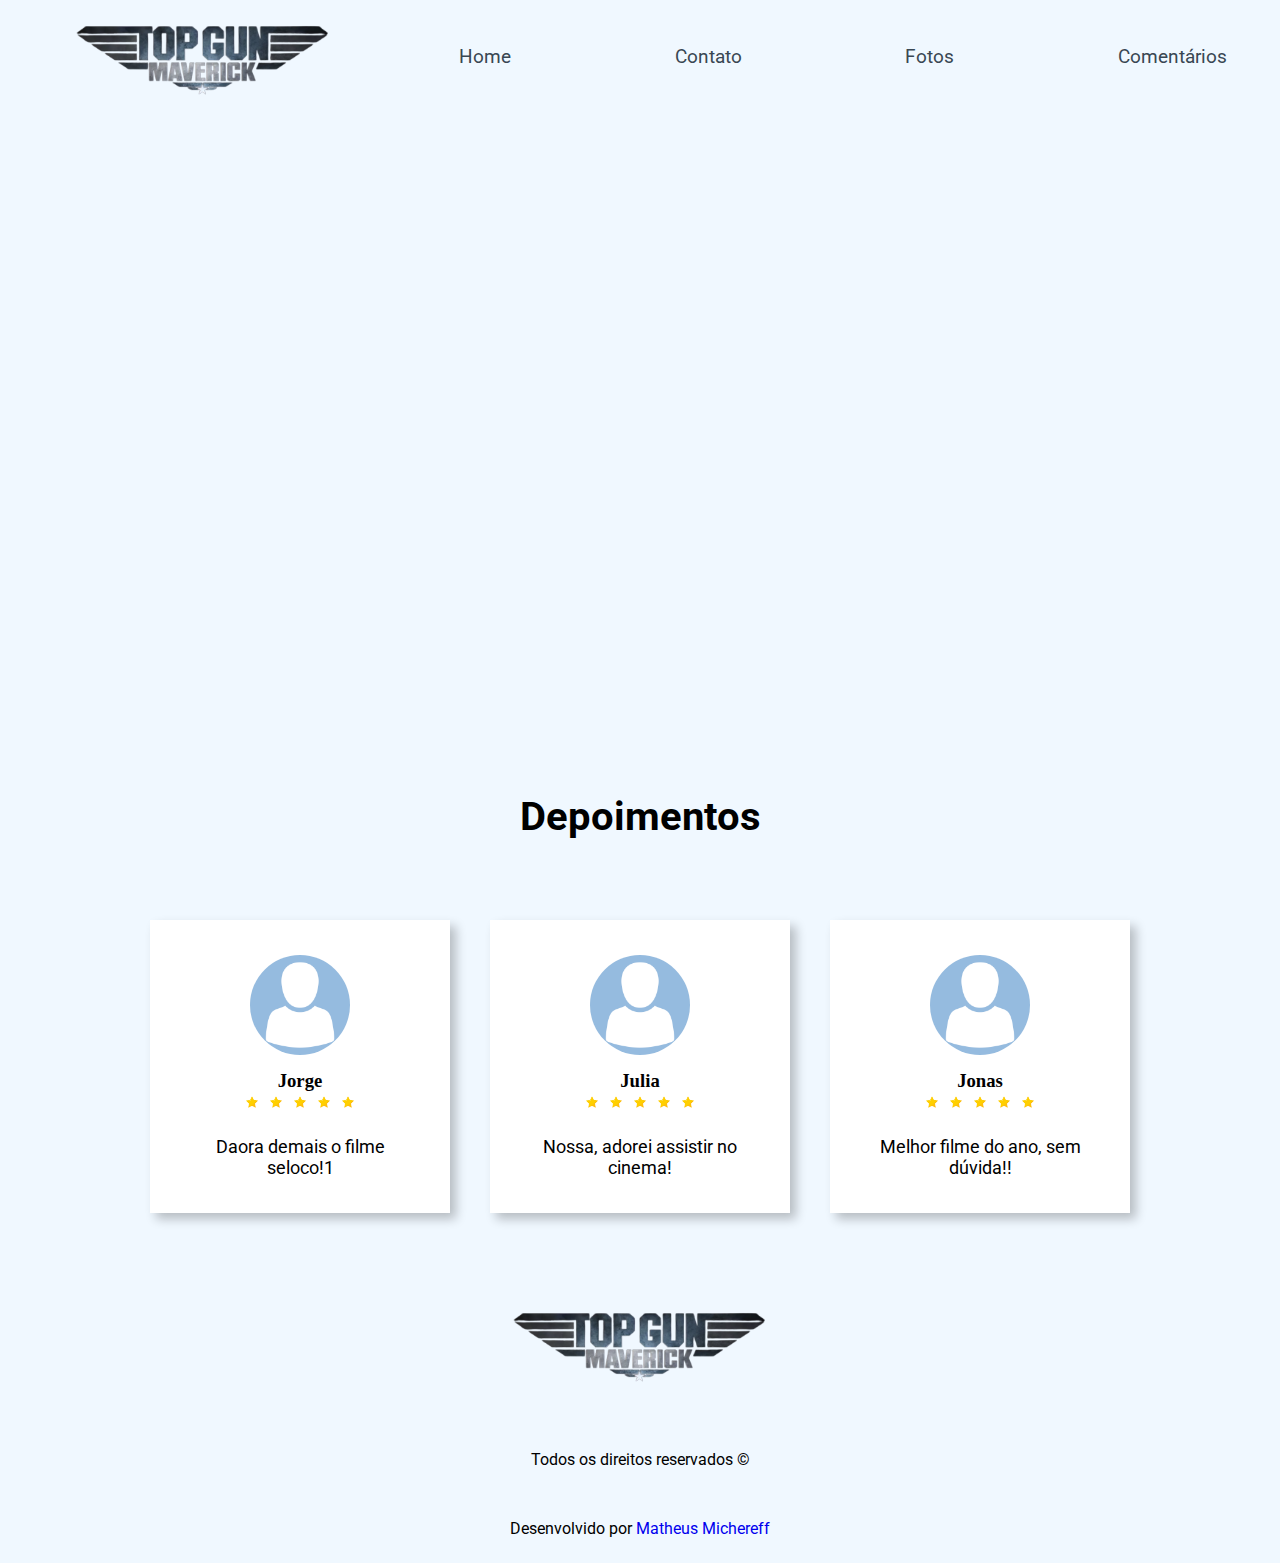
<file: comentarios.html>
<!DOCTYPE html>
<html lang="pt-br">
<head>
    <meta charset="UTF-8">
    <meta http-equiv="X-UA-Compatible" content="IE=edge">
    <meta name="viewport" content="width=device-width, initial-scale=1.0">
    <title>Top Gun - Maverick — Comentários</title>
    <link rel="stylesheet" href="./styles.css" />
    <link rel="stylesheet" href="./comentarios.css" />
</head>
<body>
    <header>
        <img id="logo" src="./media/maverick-removebg.png" />
        <nav>
            <ul>
                <a href="./index.html">
                    <li>Home</li>
                </a>
                <a href="./contato.html">
                    <li>Contato</li>
                </a>
                <a href="./fotos.html">
                    <li>Fotos</li>
                </a>
                <a href="./comentarios.html">
                    <li>Comentários</li>
                </a>
            </ul>
        </nav>
    </header>

    <div id="hero-img"></div>
    
    <h1>Depoimentos</h1>

    <section class="cards">

        <div class="cardc">
            <img class="user" src="./galeria/avatar-1577909_1280.webp" alt="avatar">

            <h3>Jorge</h3>
            <div class="stars">
                <img class="star" src="./galeria/start.webp" alt="estrela">
                <img class="star" src="./galeria/start.webp" alt="estrela">
                <img class="star" src="./galeria/start.webp" alt="estrela">
                <img class="star" src="./galeria/start.webp" alt="estrela">
                <img class="star" src="./galeria/start.webp" alt="estrela">
            </div>

            <p>Daora demais o filme seloco!1</p>

        </div>

        <div class="cardc">
            <img class="user" src="./galeria/avatar-1577909_1280.webp" alt="avatar">

            <h3>Julia</h3>
            <div class="stars">
                <img class="star" src="./galeria/start.webp" alt="estrela">
                <img class="star" src="./galeria/start.webp" alt="estrela">
                <img class="star" src="./galeria/start.webp" alt="estrela">
                <img class="star" src="./galeria/start.webp" alt="estrela">
                <img class="star" src="./galeria/start.webp" alt="estrela">
            </div>

            <p>Nossa, adorei assistir no cinema!</p>

        </div>

        <div class="cardc">
            <img class="user" src="./galeria/avatar-1577909_1280.webp" alt="avatar">

            <h3>Jonas</h3>
            <div class="stars">
                <img class="star" src="./galeria/start.webp" alt="estrela">
                <img class="star" src="./galeria/start.webp" alt="estrela">
                <img class="star" src="./galeria/start.webp" alt="estrela">
                <img class="star" src="./galeria/start.webp" alt="estrela">
                <img class="star" src="./galeria/start.webp" alt="estrela">
            </div>

            <p>Melhor filme do ano, sem dúvida!!</p>

        </div>

    </section>

    </div>
    <footer>
        <img style="object-fit: contain;" id="logo" src="./media/maverick-removebg.png" />
        <nav class="footer-navigation">
            <ul class="footer-list">
                <a href="./index.html">
                    <li>Home</li>
                </a>
                <a href="./contato.html">
                    <li>Contato</li>
                </a>
                <a href="./fotos.html">
                    <li>Fotos</li>
                </a>
                <a href="./comentarios.html">
                    <li>Comentários</li>
                </a>
            </ul>
            <br>
            <br>
        </nav>
        <span>Todos os direitos reservados ©</span>
        <span>Desenvolvido por <a href="https://github.com/michereff16" target="_blank">Matheus Michereff</a></span>
    </footer>
</body>
</html>
</file>
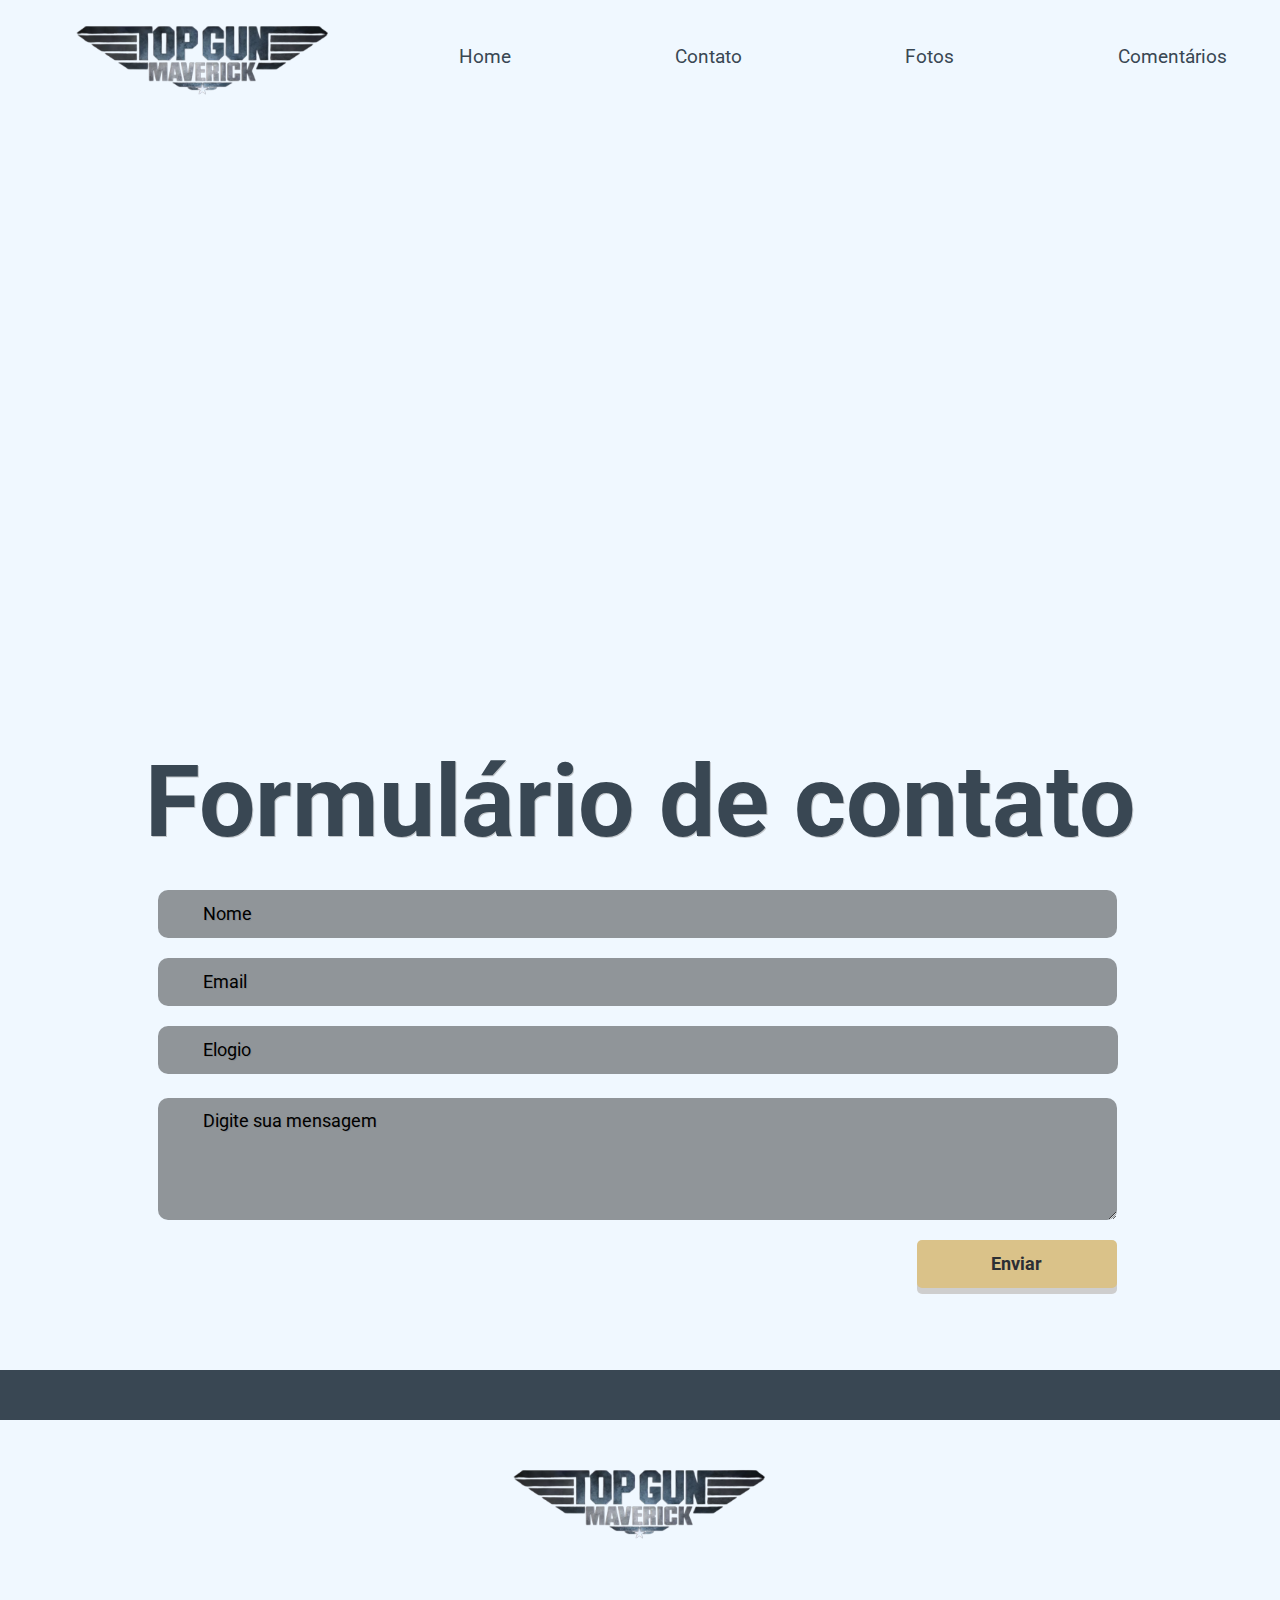
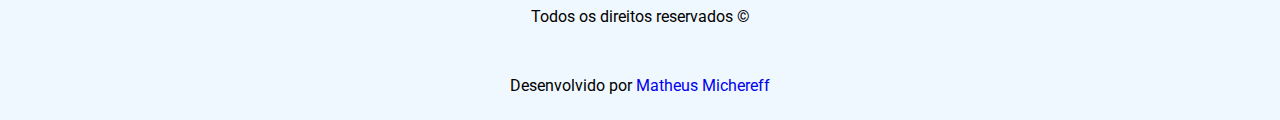
<file: contato.html>
<!DOCTYPE html>
<html lang="pt-br">
<head>
    <meta charset="UTF-8">
    <meta http-equiv="X-UA-Compatible" content="IE=edge">
    <meta name="viewport" content="width=device-width, initial-scale=1.0">
    <title>Top Gun - Maverick — Contato</title>
    <link rel="stylesheet" href="./styles.css" />
    <link rel="stylesheet" href="./form.css" />
</head>
<body>
    <header>
        <img id="logo" src="./media/maverick-removebg.png" />
        <nav>
            <ul>
                <a href="./index.html">
                    <li>Home</li>
                </a>
                <a href="./contato.html">
                    <li>Contato</li>
                </a>
                <a href="./fotos.html">
                    <li>Fotos</li>
                </a>
                <a href="./comentarios.html">
                    <li>Comentários</li>
                </a>
            </ul>
        </nav>
    </header>

    <div id="hero-img"></div>

    <h1>Formulário de contato</h1>
    <div class="wpcf7" id="wpcf7-f156-p143-o1 formwrap">
    <form action="./index.html">
        <div style="display: none;">
            <input type="hidden" name="_wpcf7" value="156">
            <input type="hidden" name="_wpcf7_version" value="3.7.2">
            <input type="hidden" name="_wpcf7_locale" value="en_US">
            <input type="hidden" name="_wpcf7_unit_tag" value="wpcf7-f156-p143-o1">
            <input type="hidden" name="_wpnonce" value="d1da331d93">
        </div>
        <p>
           <span class="wpcf7-form-control-wrap Name">
             <input type="text" name="Name" value="" size="40" class="nameinput wpcf7-form-control wpcf7-text wpcf7-validates-as-required" aria-required="true" aria-invalid="false" placeholder="Nome">
          </span>
          <span class="wpcf7-form-control-wrap Email">
            <input type="email" name="Email"  size="40" class="emailinput wpcf7-form-control wpcf7-text wpcf7-email wpcf7-validates-as-required wpcf7-validates-as-email" aria-required="true" aria-invalid="false" placeholder="Email">
          </span>
          <span class="wpcf7-form-control-wrap Subject flat">
            <select name="Subject" class="indent wpcf7-form-control wpcf7-select wpcf7-validates-as-required" aria-required="true" aria-invalid="false">
              <option value="General">Elogio</option>
              <option value="Booking">Sugestão</option>
            </select>
          </span>
          <span class="wpcf7-form-control-wrap Message">
            <textarea name="Message" cols="40" rows="10" class="wpcf7-form-control wpcf7-textarea" aria-invalid="false" placeholder="Digite sua mensagem"></textarea>
          </span>
          <input type="submit" value="Enviar" class="wpcf7-form-control wpcf7-submit btn">
      </p>
      <div class="wpcf7-response-output wpcf7-display-none">
      </div>
  </form>
</div>

    <footer>
        <img style="object-fit: contain;" id="logo" src="./media/maverick-removebg.png" />
        <nav class="footer-navigation">
            <ul class="footer-list">
                <a href="./index.html">
                    <li>Home</li>
                </a>
                <a href="./contato.html">
                    <li>Contato</li>
                </a>
                <a href="./fotos.html">
                    <li>Fotos</li>
                </a>
                <a href="./comentarios.html">
                    <li>Comentários</li>
                </a>
            </ul>
            <br>
            <br>
        </nav>
        <span>Todos os direitos reservados ©</span>
        <span>Desenvolvido por <a href="https://github.com/michereff16" target="_blank">Matheus Michereff</a></span>
    </footer>
</body>
</html>
</file>
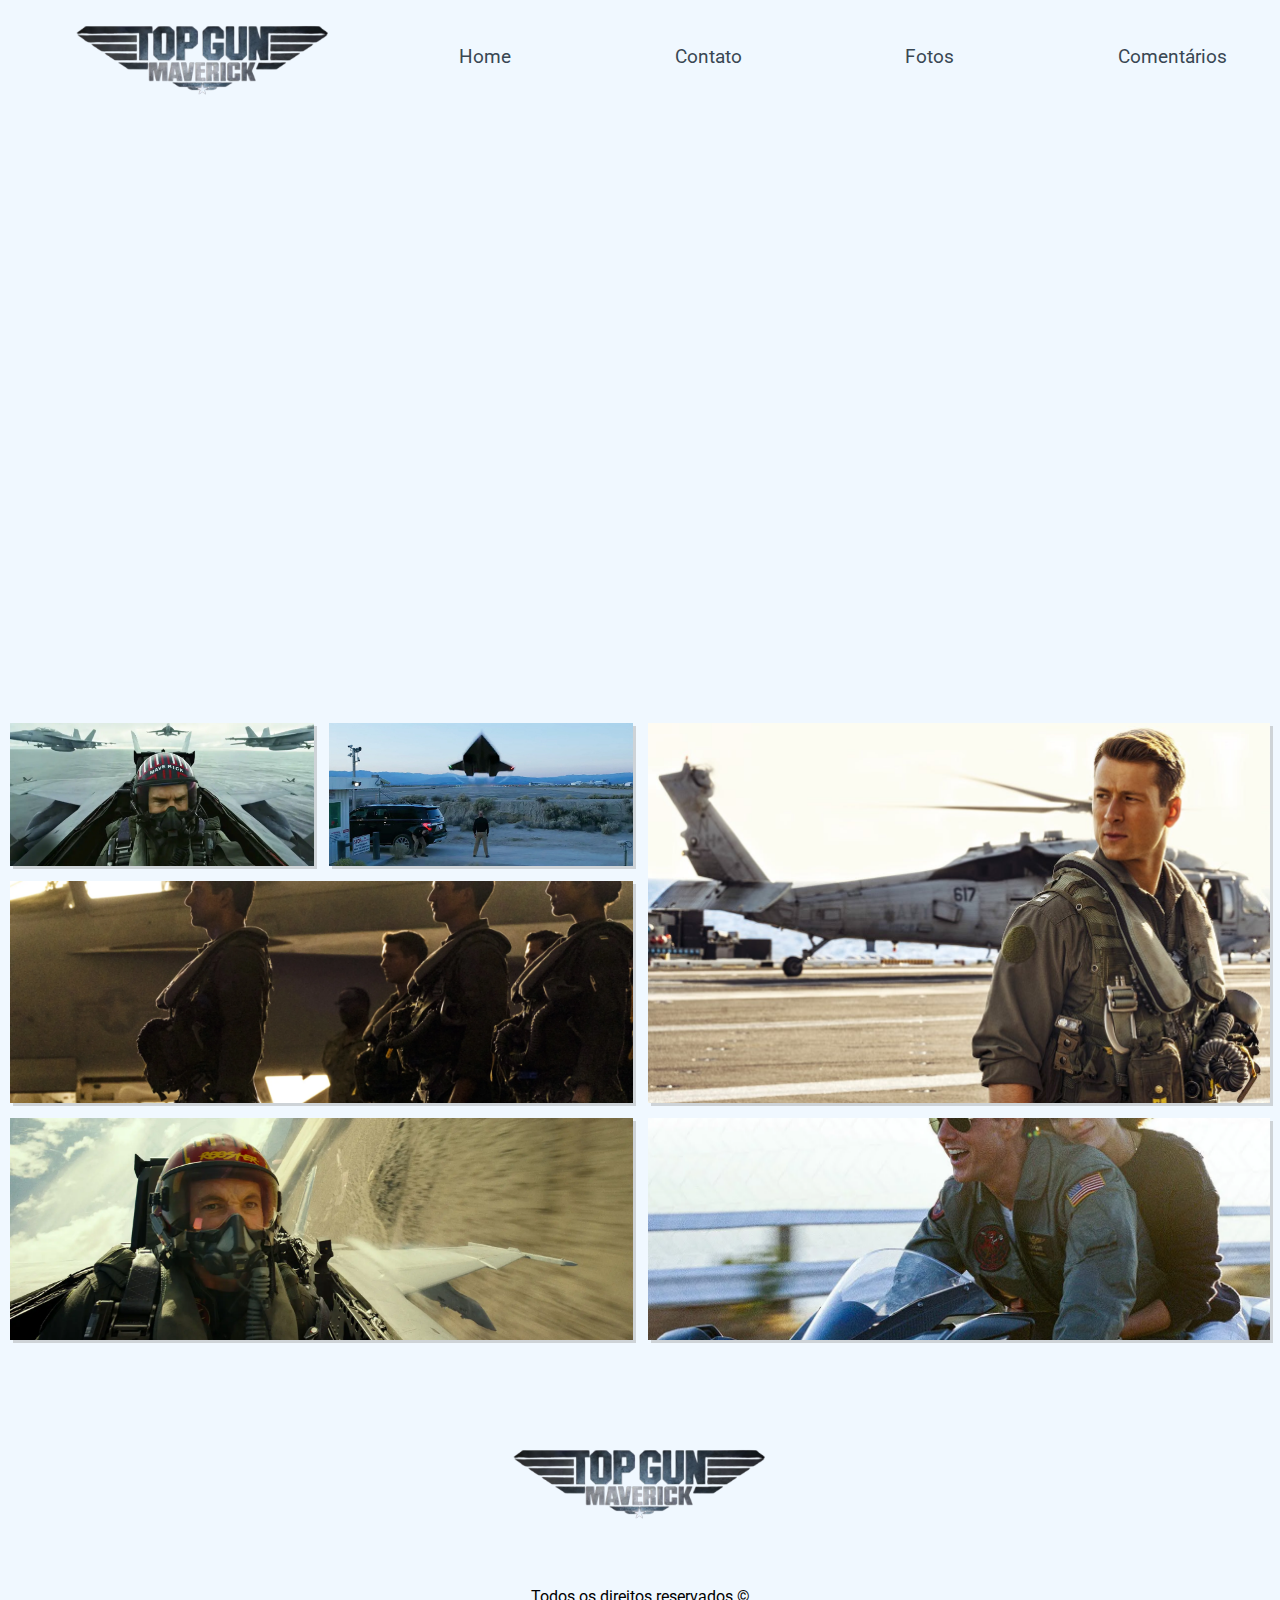
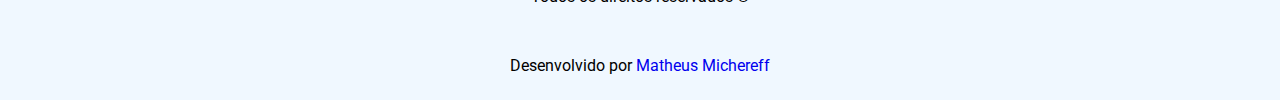
<file: fotos.html>
<!DOCTYPE html>
<html lang="pt-br">
<head>
    <meta charset="UTF-8">
    <meta http-equiv="X-UA-Compatible" content="IE=edge">
    <meta name="viewport" content="width=device-width, initial-scale=1.0">
    <title>Top Gun - Maverick — Fotos</title>
    <link rel="stylesheet" href="./styles.css" />
    <link rel="stylesheet" href="./galeria.css" />
</head>
<body>
    <header>
        <img id="logo" src="./media/maverick-removebg.png" />
        <nav>
            <ul>
                <a href="./index.html">
                    <li>Home</li>
                </a>
                <a href="./contato.html">
                    <li>Contato</li>
                </a>
                <a href="./fotos.html">
                    <li>Fotos</li>
                </a>
                <a href="./comentarios.html">
                    <li>Comentários</li>
                </a>
            </ul>
        </nav>
    </header>

    <div id="hero-img"></div>

    <div class="galeria">
        <figure class="galeria_item galeria_item-1">
            <img src=".//galeria/ABRE-2-TOP-GUN-MAVERICK-45.jpg.webp" class="galeria__img" alt="Image 1">
          </figure>
          <figure class="galeria_item galeria_item-2">
            <img src=".//galeria/aircraft-maverick-is-flying-in-top-gun-maverick-trailer.jpg" class="galeria__img" alt="Image 2">
          </figure>
          <figure class="galeria_item galeria_item-3">
            <img src=".//galeria/glen-powell-top-gun-maverick.jpg" class="galeria__img" alt="Image 3">
          </figure>
          <figure class="galeria_item galeria_item-4">
            <img src=".//galeria/MCDTOGU_PA024.webp" class="galeria__img" alt="Image 4">
          </figure>
          <figure class="galeria_item galeria_item-5">
            <img src=".//galeria/tgm-ff-060r.webp" class="galeria__img" alt="Image 5">
          </figure>
          <figure class="galeria_item galeria_item-6">
            <img src=".//galeria/top-gun-2-tom-cruise.webp" class="galeria__img" alt="Image 6">
          </figure>
        </div>

    <footer>
        <img style="object-fit: contain;" id="logo" src="./media/maverick-removebg.png" />
        <nav class="footer-navigation">
            <ul class="footer-list">
                <a href="./index.html">
                    <li>Home</li>
                </a>
                <a href="./contato.html">
                    <li>Contato</li>
                </a>
                <a href="./fotos.html">
                    <li>Fotos</li>
                </a>
                <a href="./comentarios.html">
                    <li>Comentários</li>
                </a>
            </ul>
            <br>
            <br>
        </nav>
        <span>Todos os direitos reservados ©</span>
        <span>Desenvolvido por <a href="https://github.com/michereff16" target="_blank">Matheus Michereff</a></span>
    </footer>
</body>
</html>
</file>
<file: styles.css>
@import url('https://fonts.googleapis.com/css2?family=Roboto&display=swap');

/* CSS geral do projeto */

* {
    margin: 0;
    padding: 0;
    background-color: aliceblue;
    list-style: none;
    text-decoration: none;
}

header {
    height: auto;
    display: flex;
    justify-content: space-around;
    align-items: center;
}

nav {
    width: 60%;
}

ul {
    display: flex;
    width: 100%;
    justify-content: space-between;
}

li {
    list-style: none;
    color: #394753;
    cursor: pointer;
    font-size: 19px;
    transition: .5s;
    font-family: 'Roboto', sans-serif;
}

li:hover {
    color: #999da4;
}

#logo {
    width: 300px;
    height: auto;
}

#hero-img {
    background-image: url('https://streamingsbrasil.com/wp-content/uploads/2022/06/Top-Gun-Maverick-estreia-no-Paramount-Tom-Cruise.jpg');
    background-position: 50% 50%;
    background-size: cover;
    width: 100%;
    height: 600px;
    background-position: top;
}

#trailer-container {
    width: 100%;
    height: 400px;
    display: flex;
    justify-content: center;
}

.content {
    width: 60%;
    display: flex;
    align-items: center;
    justify-content: space-between;
    margin: auto;
}

.trailer {
    width: 50%;
}

#sinopse {
    width: 70%;
    display: flex;
    flex-direction: column;
    justify-content: center;
    margin-left: 30px;
}

.description {
    color: black;
    font-size: 19px;
    font-family: 'Roboto', sans-serif;
    width: 70%;
}

.button {
    width: 200px;
    height: 60px;
    background-color: #dac289;
    color: #2c2f34;
    padding: 8px 10px;
    border-radius: 5px;
    cursor: pointer;
    transition: .8s;
    font-size: 18px;
    display: flex;
    justify-content: center;
    align-items: center;
    font-weight: bold;
    border: none;
    outline: none;
    margin-top: 25px;
}

.button:hover {
    background-color: #2c2f34;
    color: aliceblue;
}

.actor-cards-container {
    width: 100%;
    display: flex;
    justify-content: center;
    margin-top: 50px;
}

.cards-content {
    width: 90%;
    display: grid;
    grid-template-columns: repeat(3, 1fr);
    row-gap: 20px;
    column-gap: 40px;
}

.card {
    width: 100%;
    height: 600px;
    background-size: cover;
    background-position: 50% 50%;
    border-radius: 5px;
    cursor: pointer;
    transform: 1s;
    display: flex;
    flex-direction: column;
    justify-content: flex-end;
    padding: 0 0 20px 10px;
    color: #fff;
    font-size: 17px;
    font-family: 'Roboto', sans-serif;
}

.card:hover {
    transform: scale(1.02);
}

.banner-1 {
    background-image: url('https://m.media-amazon.com/images/M/MV5BODJiZjUyMDgtNTc2ZC00MzhjLTk2ODgtYjQwNmNjYjk0MWNmXkEyXkFqcGdeQXVyMTEyMjM2NDc2._V1_FMjpg_UX1000_.jpg');
    background-position: center;
}

.banner-2 {
    background-image: url('https://m.media-amazon.com/images/M/MV5BZWYxNzhhNmQtNDk3Mi00NTMwLTg4ZTItMTQ3ZjA3Yzc5NWJjXkEyXkFqcGdeQXVyMTkxNjUyNQ@@._V1_FMjpg_UX1000_.jpg');
    background-position: center;
}

.banner-3 {
    background-image: url('https://m.media-amazon.com/images/M/MV5BYmRkOTdhM2YtMzZjMi00NDRlLTkwZWUtYmJjNmJiMTE0ZDVkXkEyXkFqcGdeQXVyMjY1OTQ0MDA@._V1_FMjpg_UX1000_.jpg');
    background-position: center;
}

footer {
    height: 300px;
    margin-top: 50px;
    display: flex;
    flex-direction: column;
    align-items: center;
    justify-content: space-around;
}

span {
    color: #000;
    font-family: 'Roboto', sans-serif;
}

.footer-navigation {
    display: none;
}

.footer-list {
    display: flex;
    flex-direction: column;
    align-items: center;
}

@media(max-width: 768px){
    .footer-navigation {
        display: block;
    }

    nav {
        display: none;
    }

    #banner {
        background-position: 40%;
    }

    #trailer-container {
        width: 100%;
        height: 400px;
        display: flex;
        flex-direction: column;
    }

    .content {
        width: 95%;
        display: flex;
        flex-direction: column;
    }

    .trailer {
        width: 100%;
    }

    #sinopse {
        width: 95%;
        display: flex;
        flex-direction: column;
        justify-content: space-between;
        margin: auto;
    }

    .description {
        width: 100%;
    }

    .button {
        width: 100%;
        margin-top: 30px;
    }

    .cards-content {
        grid-template-columns: 1fr;
        margin-top: 150px;
    }

}
</file>
<file: comentarios.css>
@import url('https://fonts.googleapis.com/css2?family=Roboto:wght@400;700;900&display=swap');

* {
    margin: 0;
    padding: 0;
    box-sizing: border-box;
}

html, body {
    height: 100%;
}

body h1 {
    display: flex;
    justify-content: center;
    margin: 5rem 0 5rem 0;
    font-family: 'Roboto';
    font-size: 40px;
}

.cards {
    display: grid;
    grid-template-columns: repeat(3, 1fr);
    max-width: 980px;
    margin: 0 auto;
    grid-gap: 40px;
}

.cardc {
    background-color: white;
    display: flex;
    flex-direction: column;
    align-items: center;
    padding: 35px 40px;
    box-shadow: 6px 6px 10px rgba(0, 0, 0, 0.24);
}

.cardc .user {
    width: 100px;
    height: 100px;
    border-radius: 50%;
    margin-bottom: 15px;
    background-color: white;
}

.card h3 {
    font-family: 'Roboto';
    margin-bottom: 5px;
    background-color: white;
}

h3 {
    background-color: white;
}

.star {
    width: 20px;
}

.stars {
    background-color: white;
}

p {
    margin-top: 20px;
    text-align: center;
    font-family: 'Roboto';
    font-size: 18px;
    background-color: white;
}

@media(max-width: 768px){
    .footer-navigation {
        display: block;
    }

    nav {
        display: none;
    }

    #cards {
        background-position: 40%;
    }

    .cards {
        grid-template-columns: 1fr;
        padding: 0 10px 0 10px;
    }
}
</file>
<file: form.css>
/* CSS para o formulário da página CONTATO */

body {
	  background:#394753;
  	background-size: cover;
	  background-size: cover;
	  background-size: cover;
	  background-size: cover;
    padding-top: 0px;
}

h1 {
   color: #394753; 
   text-shadow: 1px 1px 0 rgba(119, 119, 119, 0.4);
   padding-top: 30px;
   font-size: 100px; 
   font-weight: 700;
   text-align: center;
   font-family: 'Roboto', sans-serif;
   margin: 0px;
}

form {
    margin-left:auto;
    margin-right:auto;
    width: 965px;
    height: 450px;
    padding:30px;
    border-radius: 10px;
    border-radius: 10px;
    border-radius: 10px;
    background-clip: padding;
    background-clip: padding-box;
    background-clip: padding-box; 
    overflow: hidden; 
}

textarea{
	  background: rgba(0, 0, 0, 0.4); 
    width: 894px;
    height: 110px;
    border: none;
    border-radius: 10px;
    border-radius: 10px;
    border-radius: 10px;
    background-clip: padding;
    background-clip: padding-box;
    background-clip: padding-box; 
    display: block;
    text-shadow: 1px 1px 0 rgba(119, 119, 119, 0.4);
    font-family: 'Roboto', sans-serif;
    font-size: 18px;
    color: #394753;
    padding-left: 45px;
    padding-right: 20px;
    padding-top: 12px;
    margin-bottom: 20px;
    overflow: hidden;
}

select {
    width: 960px;
    height: 48px;
    line-height: 1.5;
    font-size: 1.4em;
    border: none;
    border-radius: 10px;
    border-radius: 10px;
    border-radius: 10px;
    color: rgb(0, 0, 0);
    display: block;
    background: transparent;
    background-color: rgba(0,0,0,.4);
    margin-bottom: 20px;
    display: block;
    text-shadow: 1px 1px 0 rgba(119, 119, 119, 0.4);
    font-family: 'Roboto', sans-serif;
    font-size: 18px;
    appearance: none;
    appearance: none;
    appearance: none;
}

.nameinput, .emailinput {
    width: 894px;
    height: 48px;
    border: none;
    border-radius: 10px;
    border-radius: 10px;
    border-radius: 10px;
    background-clip: padding;
    background-clip: padding-box;
    background-clip: padding-box; 
    display: block;
    text-shadow: 1px 1px 0 rgba(119, 119, 119, 0.4);
    font-family: 'Roboto', sans-serif;
    font-size: 18px;
    color: #394753;
    padding-left: 20px;
    padding-right: 20px;
    margin-bottom: 20px;
}

input[type=submit] {
    cursor: pointer;
}

input.nameinput {
	  background: rgba(0, 0, 0, 0.4); 
	  padding-left: 45px;
}

input.emailinput {
	  background: rgba(0, 0, 0, 0.4);
	  padding-left: 45px;
}

input.message {
	  background: rgba(0, 0, 0, 0.4);
	  padding-left: 45px;
}

select.indent {
	  padding-left: 45px;
    cursor: pointer;
}

::-webkit-input-placeholder {
	  color: rgb(0, 0, 0);
}

:-moz-placeholder{ 
    color: rgb(0, 0, 0); 
}

::-moz-placeholder {
    color: rgb(0, 0, 0);
}

:-ms-input-placeholder {  
	  color: rgb(0, 0, 0); 
}

input:focus, textarea:focus { 
	  background-color: rgba(0, 0, 0, 0.2);
    box-shadow: 0 0 5px 1px rgba(255,255,255,.5);
    box-shadow: 0 0 5px 1px rgba(255,255,255,.5);
    box-shadow: 0 0 5px 1px rgba(255,255,255,.5);
	  overflow: hidden; 
}

.btn {
	border: none;
	font-family: 'Roboto', sans-serif;
  font-size: 18px;
  width: 200px;
  height: 48px;
	color: #2c2f34;
	background: #dac289;
	cursor: pointer;
	display: inline-block;
	font-weight: 700;
	position: relative;
  outline: none;
  box-shadow: 0 6px #cecece;
  border-radius: 5px;
  float: right;
  margin-right: 6px;
}

.btn:hover {
	background: #2c2f34;
  color: aliceblue;
  outline: none;
  box-shadow: 0 4px #cecece;
	top: 2px;
}

.btn:active {
	background: #fff;
  outline: none;
  box-shadow: 0 0 #cecece;
	top: 6px;
}

.flat {
	border: none;
	cursor: pointer;
	display: inline-block;
	outline: none;
  position: relative;
	transition: all 0.3s;
	transition: all 0.3s;
	transition: all 0.3s;
}


.flat:before {
	position: absolute;
	height: 100%;
	left: 0;
	top: 0;
	line-height: 3;
	font-size: 140%;
	width: 60px;
}


.flat {
   width: 960px !important;
   height: 48px;
   overflow: hidden;
   margin-bottom: 20px;
   background: url(http://www.jordancundiff.com/wp-content/uploads/2014/03/icon-dropdown.png) no-repeat right;
   }

@media only screen and ( min-width: 768px ) and ( max-width: 1035px ) {
  h1 { font-size: 80px; }
  form { width: 736px !important; }
    #wpcf7-f156-p143-o1\20 formwrap > form > p > span.wpcf7-form-control-wrap.Subject.flat > select, #wpcf7-f156-p143-o1\20 formwrap > form > p > span.wpcf7-form-control-wrap.Subject.flat { width: 731px !important; }
    .nameinput, .emailinput, #wpcf7-f156-p143-o1\20 formwrap > form > p > span.wpcf7-form-control-wrap.Message > textarea { width: 666px !important; }
}

@media only screen and ( max-width: 804px ) {
    h1 { font-size: 50px; }
  form { width: 450px !important; }
   #wpcf7-f156-p143-o1\20 formwrap > form > p > span.wpcf7-form-control-wrap.Subject.flat > select, #wpcf7-f156-p143-o1\20 formwrap > form > p > span.wpcf7-form-control-wrap.Subject.flat { width: 445px !important; }
    .nameinput, .emailinput, #wpcf7-f156-p143-o1\20 formwrap > form > p > span.wpcf7-form-control-wrap.Message > textarea { width: 380px !important; }
}

@media only screen and ( max-width: 517px ) {
     h1 { font-size: 30px; }
  form { width: 295px !important; }
  #wpcf7-f156-p143-o1\20 formwrap > form > p > span.wpcf7-form-control-wrap.Subject.flat > select, #wpcf7-f156-p143-o1\20 formwrap > form > p > span.wpcf7-form-control-wrap.Subject.flat { width: 290px !important; }
    .nameinput, .emailinput, #wpcf7-f156-p143-o1\20 formwrap > form > p > span.wpcf7-form-control-wrap.Message > textarea { width: 225px !important; }
  .btn { width: 110px; }
}
</file>
<file: galeria.css>
.galeria {
    display: grid;
    grid-template-columns: repeat(8, 1fr);
    grid-template-rows: repeat(8, 5vw);
    grid-gap: 15px;
    padding: 10px;
}

.galeria__img {
    width: 100%;
    height: 100%;
    object-fit: cover;
    cursor: pointer;
    box-shadow: 3px 3px 0 rgba(156, 156, 156, 0.4);
}

.galeria__img:hover {
    transform: scale(1.02);
    
    
}

.galeria_item-1 {
    grid-column-start: 1;
    grid-column-end: 3;
    grid-row-start: 1;
    grid-row-end: 3;
}

.galeria_item-2 {
    grid-column-start: 3;
    grid-column-end: 5;
    grid-row-start: 1;
    grid-row-end: 3;
}

.galeria_item-3 {
    grid-column-start: 5;
    grid-column-end: 9;
    grid-row-start: 1;
    grid-row-end: 6;
}

.galeria_item-4 {
    grid-column-start: 1;
    grid-column-end: 5;
    grid-row-start: 3;
    grid-row-end: 6;
}

.galeria_item-5 {
    grid-column-start: 1;
    grid-column-end: 5;
    grid-row-start: 6;
    grid-row-end: 9;
}

.galeria_item-6 {
    grid-column-start: 5;
    grid-column-end: 9;
    grid-row-start: 6;
    grid-row-end: 9;
}
</file>
